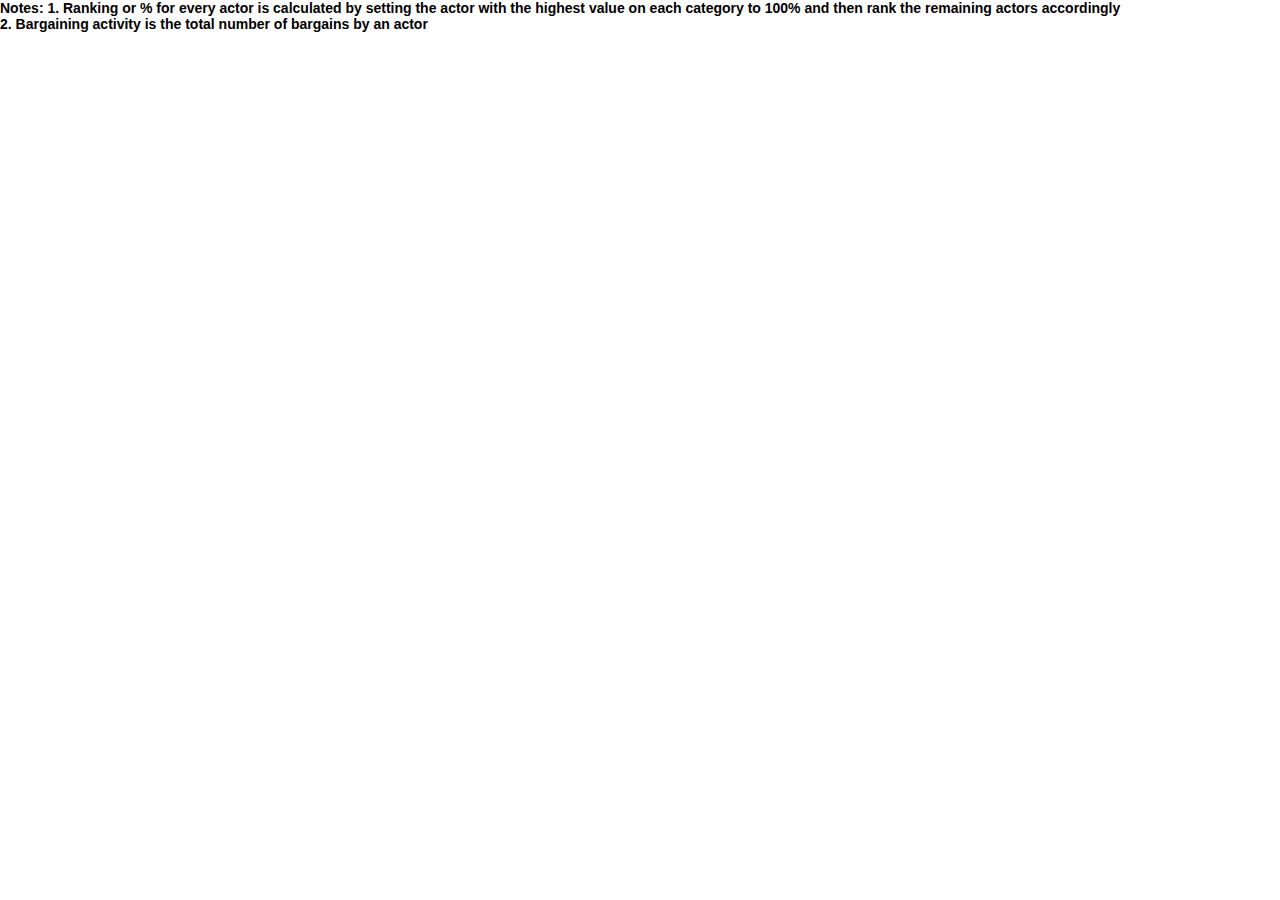
<file: mainRadarChart.html>
<!DOCTYPE html>
<html>
  <head>
    <meta http-equiv="Content-Type" content="text/html;charset=utf-8"/>
  <title>Radar chart</title>
    <script src="http://d3js.org/d3.v3.min.js"></script>
	<script>
	//Practically all this code comes from https://github.com/alangrafu/radar-chart-d3
//I only made some additions and aesthetic adjustments to make the chart look better 
//(of course, that is only my point of view)
//Such as a better placement of the titles at each line end, 
//adding numbers that reflect what each circular level stands for
//Not placing the last level and slight differences in color
//
//For a bit of extra information check the blog about it:
//http://nbremer.blogspot.nl/2013/09/making-d3-radar-chart-look-bit-better.html

var RadarChart = {
  draw: function(id, d, options){
  var cfg = {
	 radius: 5,
	 w: 600,
	 h: 600,
	 factor: 1,
	 factorLegend: .85,
	 levels: 3,
	 maxValue: 0,
	 radians: 2 * Math.PI,
	 opacityArea: 0.5,
	 ToRight: 5,
	 TranslateX: 80,
	 TranslateY: 30,
	 ExtraWidthX: 100,
	 ExtraWidthY: 100,
	 color: d3.scale.category10()
	};
	
	if('undefined' !== typeof options){
	  for(var i in options){
		if('undefined' !== typeof options[i]){
		  cfg[i] = options[i];
		}
	  }
	}
	cfg.maxValue = Math.max(cfg.maxValue, d3.max(d, function(i){return d3.max(i.map(function(o){return o.value;}))}));
	var allAxis = (d[0].map(function(i, j){return i.axis}));
	var total = allAxis.length;
	var radius = cfg.factor*Math.min(cfg.w/2, cfg.h/2);
	var Format = d3.format('%');
	d3.select(id).select("svg").remove();
	
	var g = d3.select(id)
			.append("svg")
			.attr("width", cfg.w+cfg.ExtraWidthX)
			.attr("height", cfg.h+cfg.ExtraWidthY)
			.append("g")
			.attr("transform", "translate(" + cfg.TranslateX + "," + cfg.TranslateY + ")");
			;

	var tooltip;
	
	//Circular segments
	for(var j=0; j<cfg.levels-1; j++){
	  var levelFactor = cfg.factor*radius*((j+1)/cfg.levels);
	  g.selectAll(".levels")
	   .data(allAxis)
	   .enter()
	   .append("svg:line")
	   .attr("x1", function(d, i){return levelFactor*(1-cfg.factor*Math.sin(i*cfg.radians/total));})
	   .attr("y1", function(d, i){return levelFactor*(1-cfg.factor*Math.cos(i*cfg.radians/total));})
	   .attr("x2", function(d, i){return levelFactor*(1-cfg.factor*Math.sin((i+1)*cfg.radians/total));})
	   .attr("y2", function(d, i){return levelFactor*(1-cfg.factor*Math.cos((i+1)*cfg.radians/total));})
	   .attr("class", "line")
	   .style("stroke", "grey")
	   .style("stroke-opacity", "0.75")
	   .style("stroke-width", "0.3px")
	   .attr("transform", "translate(" + (cfg.w/2-levelFactor) + ", " + (cfg.h/2-levelFactor) + ")");
	}

	//Text indicating at what % each level is
	for(var j=0; j<cfg.levels; j++){
	  var levelFactor = cfg.factor*radius*((j+1)/cfg.levels);
	  g.selectAll(".levels")
	   .data([1]) //dummy data
	   .enter()
	   .append("svg:text")
	   .attr("x", function(d){return levelFactor*(1-cfg.factor*Math.sin(0));})
	   .attr("y", function(d){return levelFactor*(1-cfg.factor*Math.cos(0));})
	   .attr("class", "legend")
	   .style("font-family", "sans-serif")
	   .style("font-size", "10px")
	   .attr("transform", "translate(" + (cfg.w/2-levelFactor + cfg.ToRight) + ", " + (cfg.h/2-levelFactor) + ")")
	   .attr("fill", "#737373")
	   .text(Format((j+1)*cfg.maxValue/cfg.levels));
	}
	
	series = 0;

	var axis = g.selectAll(".axis")
			.data(allAxis)
			.enter()
			.append("g")
			.attr("class", "axis");

	axis.append("line")
		.attr("x1", cfg.w/2)
		.attr("y1", cfg.h/2)
		.attr("x2", function(d, i){return cfg.w/2*(1-cfg.factor*Math.sin(i*cfg.radians/total));})
		.attr("y2", function(d, i){return cfg.h/2*(1-cfg.factor*Math.cos(i*cfg.radians/total));})
		.attr("class", "line")
		.style("stroke", "grey")
		.style("stroke-width", "1px");

	axis.append("text")
		.attr("class", "legend")
		.text(function(d){return d})
		.style("font-family", "sans-serif")
		.style("font-size", "11px")
		.attr("text-anchor", "middle")
		.attr("dy", "1.5em")
		.attr("transform", function(d, i){return "translate(0, -10)"})
		.attr("x", function(d, i){return cfg.w/2*(1-cfg.factorLegend*Math.sin(i*cfg.radians/total))-60*Math.sin(i*cfg.radians/total);})
		.attr("y", function(d, i){return cfg.h/2*(1-Math.cos(i*cfg.radians/total))-20*Math.cos(i*cfg.radians/total);});

 
	d.forEach(function(y, x){
	  dataValues = [];
	  g.selectAll(".nodes")
		.data(y, function(j, i){
		  dataValues.push([
			cfg.w/2*(1-(parseFloat(Math.max(j.value, 0))/cfg.maxValue)*cfg.factor*Math.sin(i*cfg.radians/total)), 
			cfg.h/2*(1-(parseFloat(Math.max(j.value, 0))/cfg.maxValue)*cfg.factor*Math.cos(i*cfg.radians/total))
		  ]);
		});
	  dataValues.push(dataValues[0]);
	  g.selectAll(".area")
					 .data([dataValues])
					 .enter()
					 .append("polygon")
					 .attr("class", "radar-chart-serie"+series)
					 .style("stroke-width", "2px")
					 .style("stroke", cfg.color(series))
					 .attr("points",function(d) {
						 var str="";
						 for(var pti=0;pti<d.length;pti++){
							 str=str+d[pti][0]+","+d[pti][1]+" ";
						 }
						 return str;
					  })
					 .style("fill", function(j, i){return cfg.color(series)})
					 .style("fill-opacity", cfg.opacityArea)
					 .on('mouseover', function (d){
										z = "polygon."+d3.select(this).attr("class");
										g.selectAll("polygon")
										 .transition(200)
										 .style("fill-opacity", 0.1); 
										g.selectAll(z)
										 .transition(200)
										 .style("fill-opacity", .7);
									  })
					 .on('mouseout', function(){
										g.selectAll("polygon")
										 .transition(200)
										 .style("fill-opacity", cfg.opacityArea);
					 });
	  series++;
	});
	series=0;


	d.forEach(function(y, x){
	  g.selectAll(".nodes")
		.data(y).enter()
		.append("svg:circle")
		.attr("class", "radar-chart-serie"+series)
		.attr('r', cfg.radius)
		.attr("alt", function(j){return Math.max(j.value, 0)})
		.attr("cx", function(j, i){
		  dataValues.push([
			cfg.w/2*(1-(parseFloat(Math.max(j.value, 0))/cfg.maxValue)*cfg.factor*Math.sin(i*cfg.radians/total)), 
			cfg.h/2*(1-(parseFloat(Math.max(j.value, 0))/cfg.maxValue)*cfg.factor*Math.cos(i*cfg.radians/total))
		]);
		return cfg.w/2*(1-(Math.max(j.value, 0)/cfg.maxValue)*cfg.factor*Math.sin(i*cfg.radians/total));
		})
		.attr("cy", function(j, i){
		  return cfg.h/2*(1-(Math.max(j.value, 0)/cfg.maxValue)*cfg.factor*Math.cos(i*cfg.radians/total));
		})
		.attr("data-id", function(j){return j.axis})
		.style("fill", cfg.color(series)).style("fill-opacity", .9)
		.on('mouseover', function (d){
					newX =  parseFloat(d3.select(this).attr('cx')) - 10;
					newY =  parseFloat(d3.select(this).attr('cy')) - 5;
					
					tooltip
						.attr('x', newX)
						.attr('y', newY)
						.text(Format(d.value))
						.transition(200)
						.style('opacity', 1);
						
					z = "polygon."+d3.select(this).attr("class");
					g.selectAll("polygon")
						.transition(200)
						.style("fill-opacity", 0.1); 
					g.selectAll(z)
						.transition(200)
						.style("fill-opacity", .7);
				  })
		.on('mouseout', function(){
					tooltip
						.transition(200)
						.style('opacity', 0);
					g.selectAll("polygon")
						.transition(200)
						.style("fill-opacity", cfg.opacityArea);
				  })
		.append("svg:title")
		.text(function(j){return Math.max(j.value, 0)});

	  series++;
	});
	//Tooltip
	tooltip = g.append('text')
			   .style('opacity', 0)
			   .style('font-family', 'sans-serif')
			   .style('font-size', '13px');
  }
};
	</script>
	<style>
		body {
		  overflow: hidden;
		  margin: 0;
		  font-size: 14px;
		  font-family: "Helvetica Neue", Helvetica;
		}

		#chart {
		  position: absolute;
		  top: 50px;
		  left: 100px;
		}	
	</style>
  </head>
  <body>
    <div id="body">
	  <div id="chart"></div>
    </div>
	
    <script>
	var w = 500,
	h = 500;

var colorscale = d3.scale.category10();

//Legend titles
var LegendOptions = ['A01','A05', 'A06', 'A09', 'A10', 'A03', 'A08'];

//Data
var d = [
					   [//Actor01
						{axis:"Actor Strength",value:1},
						{axis:"Bargain Activity",value:0.50},
						{axis:"Bargain Gain",value:0.44},
						{axis:"Distance Moved",value:0.5}		
					  ],[//Actor05
						{axis:"Actor Strength",value:0.21},
						{axis:"Bargain Activity",value:0.98},
						{axis:"Bargain Gain",value:0.15},
						{axis:"Distance Moved",value:0.98}	
					  ],[//Actor06
						{axis:"Actor Strength",value:0.16},
						{axis:"Bargain Activity",value:0.75},
						{axis:"Bargain Gain",value:0.17},
						{axis:"Distance Moved",value:0.48}	
					  ],[//Actor09
						{axis:"Actor Strength",value:0.52},
						{axis:"Bargain Activity",value:0.98},
						{axis:"Bargain Gain",value:0.16},
						{axis:"Distance Moved",value:0.15}	
					  ],[//Actor10
						{axis:"Actor Strength",value:0.37},
						{axis:"Bargain Activity",value:0.98},
						{axis:"Bargain Gain",value:0.98},
						{axis:"Distance Moved",value:0.74}	
					  ],[//Actor03
						{axis:"Actor Strength",value:0.30},
						{axis:"Bargain Activity",value:0.75},
						{axis:"Bargain Gain",value:0.42},
						{axis:"Distance Moved",value:0.14}	
					  ],[//Actor08
						{axis:"Actor Strength",value:0.22},
						{axis:"Bargain Activity",value:0.75},
						{axis:"Bargain Gain",value:0.25},
						{axis:"Distance Moved",value:0.42}	
					  ]
		];

//Options for the Radar chart, other than default
var mycfg = {
  w: w,
  h: h,
  maxValue: 1,
  levels: 6,
  ExtraWidthX: 300
}

//Call function to draw the Radar chart
//Will expect that data is in %'s
RadarChart.draw("#chart", d, mycfg);

////////////////////////////////////////////
/////////// Initiate legend ////////////////
////////////////////////////////////////////

var svg = d3.select('#body')
	.selectAll('svg')
	.append('svg')
	.attr("width", w+300)
	.attr("height", h)

//Create the title for the legend
var text = svg.append("text")
	.attr("class", "title")
	.attr('transform', 'translate(90,0)') 
	.attr("x", w - 70)
	.attr("y", 10)
	.attr("font-size", "12px")
	.attr("fill", "#404040")
	.text("Ranking (%) among actors through various aspects");

		
//Initiate Legend	
var legend = svg.append("g")
	.attr("class", "legend")
	.attr("height", 100)
	.attr("width", 200)
	.attr('transform', 'translate(90,20)') 
	;
	//Create colour squares
	legend.selectAll('rect')
	  .data(LegendOptions)
	  .enter()
	  .append("rect")
	  .attr("x", w - 65)
	  .attr("y", function(d, i){ return i * 20;})
	  .attr("width", 10)
	  .attr("height", 10)
	  .style("fill", function(d, i){ return colorscale(i);})
	  ;
	//Create text next to squares
	legend.selectAll('text')
	  .data(LegendOptions)
	  .enter()
	  .append("text")
	  .attr("x", w - 52)
	  .attr("y", function(d, i){ return i * 20 + 9;})
	  .attr("font-size", "11px")
	  .attr("fill", "#737373")
	  .text(function(d) { return d; })
	  ;	
	</script>
<b>Notes: 1. Ranking or % for every actor is calculated by setting the actor with the highest value on each category to 100% and then rank the remaining actors accordingly <br>2. Bargaining activity is the total number of bargains by an actor</b> 
  </body>
</html>
</file>
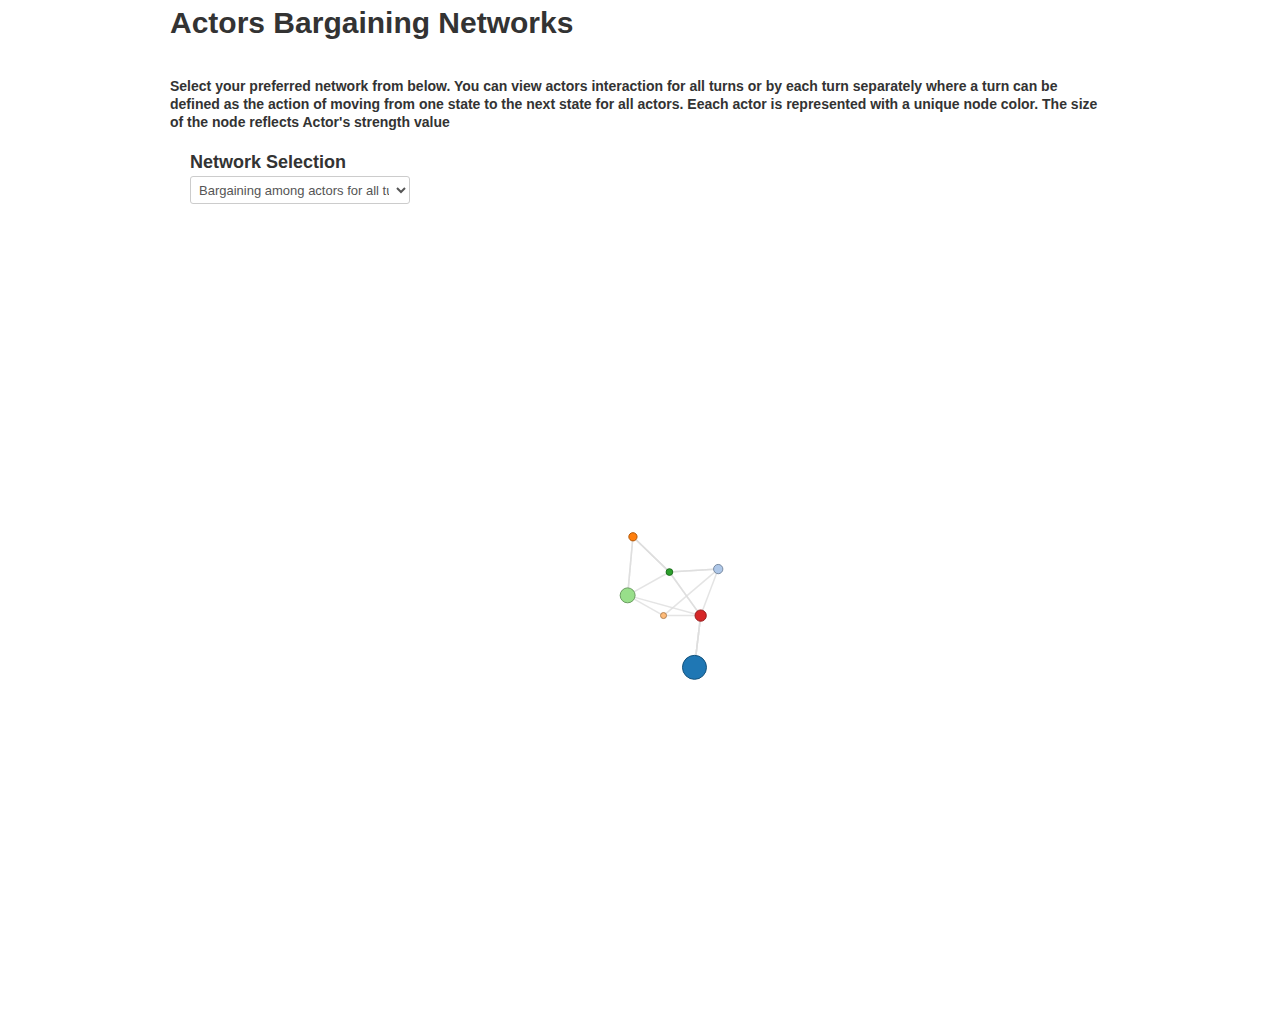
<file: interactive_network_demo/network.html>
<!doctype html>
<!--[if lt IE 7]> <html class="no-js ie6 oldie" lang="en"> <![endif]-->
<!--[if IE 7]>    <html class="no-js ie7 oldie" lang="en"> <![endif]-->
<!--[if IE 8]>    <html class="no-js ie8 oldie" lang="en"> <![endif]-->
<!--[if gt IE 8]><!--> <html class="no-js" lang="en"> <!--<![endif]-->
<head>
  <meta charset="utf-8">
  <meta http-equiv="X-UA-Compatible" content="IE=edge,chrome=1">

  <title>Actor Bargaining Network</title>
  <meta name="description" content="Demo for How to Build an Interactive Network Visualization.">
  <meta name="author" content="Jim Vallandingham">

  <meta name="viewport" content="width=device-width,initial-scale=1">

  <!-- CSS concatenated and minified via ant build script-->
  <link rel="stylesheet" href="css/reset.css">
  <link rel="stylesheet" href="css/bootstrap.min.css">
  <link rel="stylesheet" href="css/style.css">
  <!-- end CSS-->

  <script src="js/libs/modernizr-2.0.6.min.js"></script>
</head>

<body>

  <div id="container" class="container">
    <header>
    <h1>Actors Bargaining Networks</h1> <br><br>
    <h4>Select your preferred network from below. You can view actors interaction for all turns or by each turn separately where a turn can be defined as the action of moving from one state to the next state for all actors.  Eeach actor is represented with a unique node color. The size of the node reflects Actor's strength value </h4
    </header>

      <div id="song_selection" class="control">
	  <br>
        <h3>Network Selection</h3>
        <select id="song_select">
          <option value="all_turns.json">Bargaining among actors for all turns</option>
          <option value="state0_1.json">Bargaining among actors by turn (state 0 to state 1) </option>
          <option value="state1_2.json">Bargaining among actors by turn (state 1 to state 2)</option>
          <option value="state2_3.json">Bargaining among actors by turn (state 2 to state 3)</option>
          <option value="state3_4.json">Bargaining among actors by turn (state 3 to state 4)</option>
        </select>
      </div>
    
    <div id="main" role="main">
      <div id="vis"></div>
    </div>

  </div> <!--! end of #container -->


  <!-- <script src="//ajax.googleapis.com/ajax/libs/jquery/1.7.2/jquery.min.js"></script> -->
  <script>window.jQuery || document.write('<script src="js/libs/jquery-1.7.2.min.js"><\/script>')</script>


  <script defer src="js/plugins.js"></script>
  <script defer src="js/script.js"></script>
  <script src="js/libs/coffee-script.js"></script>
  <script src="js/libs/d3.v2.js"></script>
  <script src="js/Tooltip.js"></script>
  <script type="text/coffeescript" src="coffee/vis.coffee"></script>

  <script> // Change UA-XXXXX-X to be your site's ID
    window._gaq = [['_setAccount','UAXXXXXXXX1'],['_trackPageview'],['_trackPageLoadTime']];
    Modernizr.load({
      load: ('https:' == location.protocol ? '//ssl' : '//www') + '.google-analytics.com/ga.js'
    });
  </script>


  <!--[if lt IE 7 ]>
    <script src="//ajax.googleapis.com/ajax/libs/chrome-frame/1.0.3/CFInstall.min.js"></script>
    <script>window.attachEvent('onload',function(){CFInstall.check({mode:'overlay'})})</script>
  <![endif]-->
  
</body>
</html>
</file>
<file: interactive_network_demo/css/style.css>
body {
  font-family: Arial, sans-serif;
}

a, a:visited {
  color: #4d4d4d;
  text-decoration: underline;
}

#container {
  width: 940px;
  padding: 5px 0 10px 0;
  margin: auto;
}

#main {
  clear: both;
}

#controls {
  width: 100%;
  float: left;
  margin-bottom: 10px;
}

.control {
  float: left;
  padding-left: 20px;
}

.control a {
  color: black;
  font-size: 12px;
  padding: 5px;
  background: #E2E2E2;
  cursor: pointer;
  margin-right: 3px;
  text-decoration: none;
}

.control a:hover {
  text-decoration: underline;
}

.control a.active {
  color: white;
  background: #555;
}

p.search_title {
  display: inline;
  text-align: left;  
  font-weight: normal;
  color: #777;
}

#search_section {
  padding-top: 23px;
  padding-left: 20px;
}

#search_form #search {
  margin-left: 10px;
}

footer p {
  text-align: center;
}

.tooltip {
  position: absolute;
  top: 100px;
  left: 100px;
  -moz-border-radius:3px;
  border-radius: 3px;
  border: 2px solid #DDD;
  background: #fff;
  opacity: 1;
  color: #000;
  padding: 10px;
  width: 300px;
  font-size: 15px;
  z-index: 120;
}

.tooltip p.main {
  font-size: 15px;
  text-align: center;
  padding:0;
  margin:0;
}

hr.tooltip-hr {
  padding:3px 0 0 0;
  margin:3px 0 3px 0;
}

.tooltip .title {
  font-size: 20px;
  line-height: 24px;
}
 
.tooltip .name {
  font-weight:bold;
}


line.link {
  fill: none;
  stroke-width: 1.5px;
}
</file>
